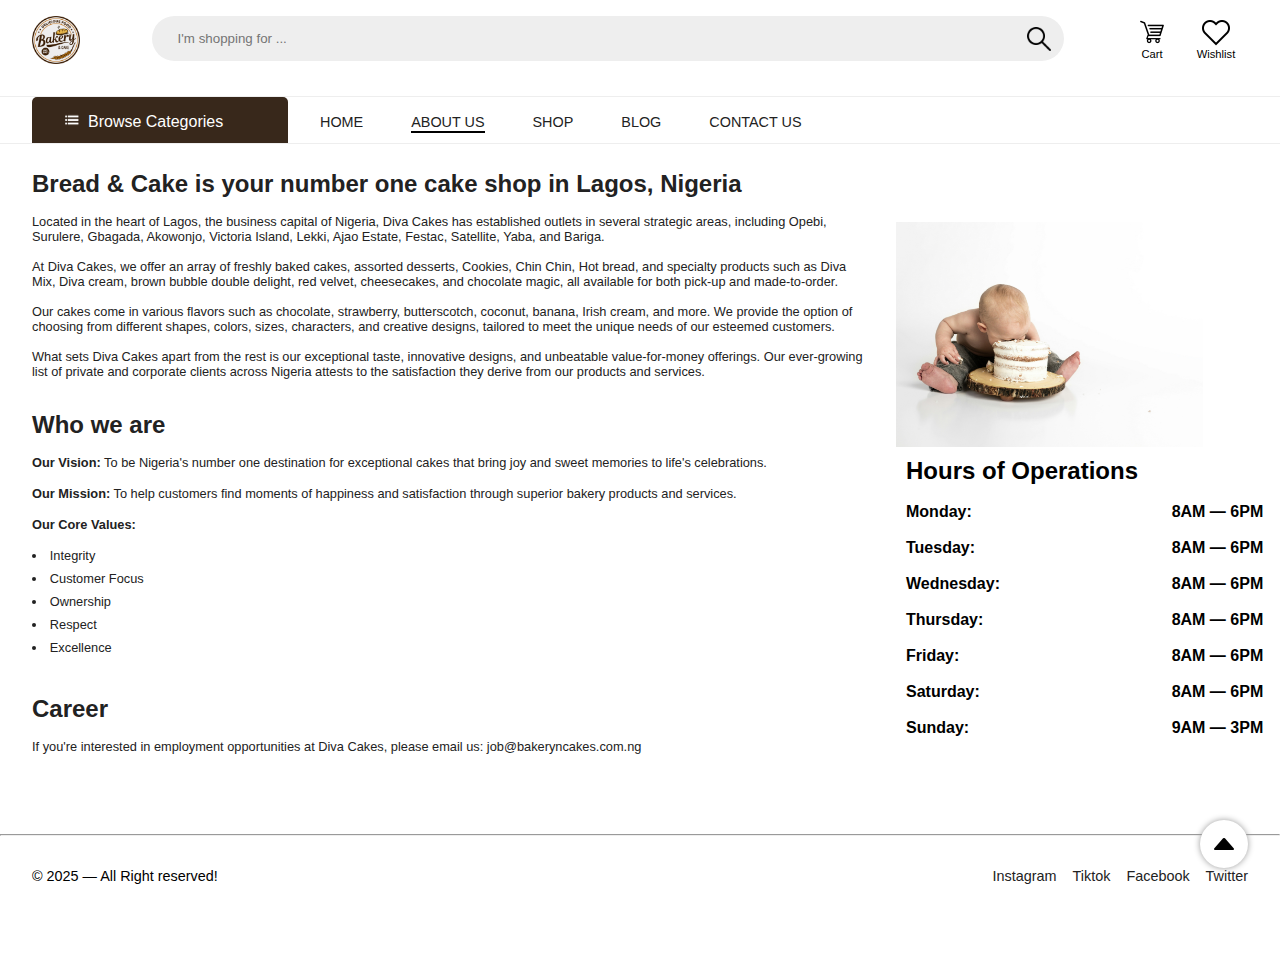
<file: about.html>
<!DOCTYPE html>
<html lang="en">
<head>
    <meta charset="UTF-8">
    <meta name="viewport" content="width=device-width, initial-scale=1.0">
    <title>Bread & Cake | About Us</title>
    <link rel="stylesheet" href="style.css">
</head>
<body>
    <header>
        <!-- TOP BAR -->
        <div class="topbar">
            <!-- LOGO -->
            <a href="index.html">
                <img src="img/logo.png" alt="Logo" class="logo">
            </a>
            <!-- SEARCH BAR -->
            <form action="/search" method="get" class="search-bar">
                <input type="search" id="site-search" name="q" placeholder="I'm shopping for ..." />
                <button type="submit"><img src="img/search.png" alt="search"></button>
            </form>
            <div class="buttons">    
                <div class="button">
                    <img src="img/cart.png" alt="Cart Icon">
                    <p>Cart</p>
                </div>
                <div class="button">
                    <img src="img/wishlist.png" alt="Wishlist Icon">
                    <p>Wishlist</p>
                </div>
            </div>
        </div>

        <!-- NAV BAR -->
        <nav class="navbar">
            <div class="categories">
                <img src="img/list.png">
                <p>Browse Categories</p>
                <ul class="category-list">
                    <li><a href="">Birthday Cakes</a></li><hr>
                    <li><a href="">Wedding Cakes</a></li><hr>
                    <li><a href="">Special Day Cakes</a></li><hr>
                    <li><a href="">Cupcakes</a></li><hr>
                    <li><a href="">Bread</a></li><hr>
                    <li><a href="">Dessert</a></li>
                </ul>
            </div>
            <ul class="nav-links" id="navLinks">
                <li><a href="index.html">Home</a></li>
                <li><a href="about.html" id="current">About Us</a></li>
                <li><a href="">Shop</a></li>
                <li><a href="">Blog</a></li>
                <li><a href="contact.html">Contact Us</a></li>
            </ul>
        </nav>
    </header>
    
    <main>
        <br><br><br><br><br>
        <section class="about-us">
            <div class="left">
                <h2 style="font-size: 1.5rem;">Bread & Cake  is your number one cake shop in Lagos, Nigeria</h2>
                <p>Located in the heart of Lagos, the business capital of Nigeria, Diva Cakes has established outlets in several strategic areas, including Opebi, Surulere, Gbagada, Akowonjo, Victoria Island, Lekki, Ajao Estate, Festac, Satellite, Yaba, and Bariga.
                <br><br>
                At Diva Cakes, we offer an array of freshly baked cakes, assorted desserts, Cookies, Chin Chin, Hot bread, and specialty products such as Diva Mix, Diva cream, brown bubble double delight, red velvet, cheesecakes, and chocolate magic, all available for both pick-up and made-to-order.
                <br><br>
                Our cakes come in various flavors such as chocolate, strawberry, butterscotch, coconut, banana, Irish cream, and more. We provide the option of choosing from different shapes, colors, sizes, characters, and creative designs, tailored to meet the unique needs of our esteemed customers.
                <br><br>
                What sets Diva Cakes apart from the rest is our exceptional taste, innovative designs, and unbeatable value-for-money offerings. Our ever-growing list of private and corporate clients across Nigeria attests to the satisfaction they derive from our products and services.</p>

                <h2 style="font-size: 1.5rem;">Who we are</h2>
                <p><b>Our Vision:</b> To be Nigeria's number one destination for exceptional cakes that bring joy and sweet memories to life's celebrations.</p>
                <p><b>Our Mission:</b> To help customers find moments of happiness and satisfaction through superior bakery products and services.</p>
                <p><b>Our Core Values:</b></p>
                <ul>
                    <li>Integrity</li>
                    <li>Customer Focus</li>
                    <li>Ownership</li>
                    <li>Respect</li>
                    <li>Excellence</li>
                </ul>

                <h2 style="font-size: 1.5rem;"> Career</h2>
                <p>If you're interested in employment opportunities at Diva Cakes, please email us: job@bakeryncakes.com.ng</p>
            </div>
            <div class="right">
                <img src="img/poster2.jpg" alt="Baby Eating Cake">
                <table>
                    <thead>
                        <tr><th>Hours of Operations</th></tr>
                    </thead>
                    <tbody>
                        <tr><th>Monday:</th><th>8AM — 6PM</th></tr>
                        <tr><th>Tuesday:</th><th>8AM — 6PM</th></tr>
                        <tr><th>Wednesday:</th><th>8AM — 6PM</th></tr>
                        <tr><th>Thursday:</th><th>8AM — 6PM</th></tr>
                        <tr><th>Friday:</th><th>8AM — 6PM</th></tr>
                        <tr><th>Saturday:</th><th>8AM — 6PM</th></tr>
                        <tr><th>Sunday:</th><th>9AM — 3PM</th></tr>
                    </tbody>
                </table>
            </div>
        </section>
    </main>

    <a href="#top" class="back-to-top">
        <img src="img/top.png" alt="back-to-top">
    </a>
    <hr>
    <footer>
        <div>© 2025 — All Right reserved!</div>
        <div>
            <a href="">Instagram</a>
            <a href="">Tiktok</a>
            <a href="">Facebook</a>
            <a href="">Twitter</a>
        </div>
    </footer>
</body>
</html>
</file>
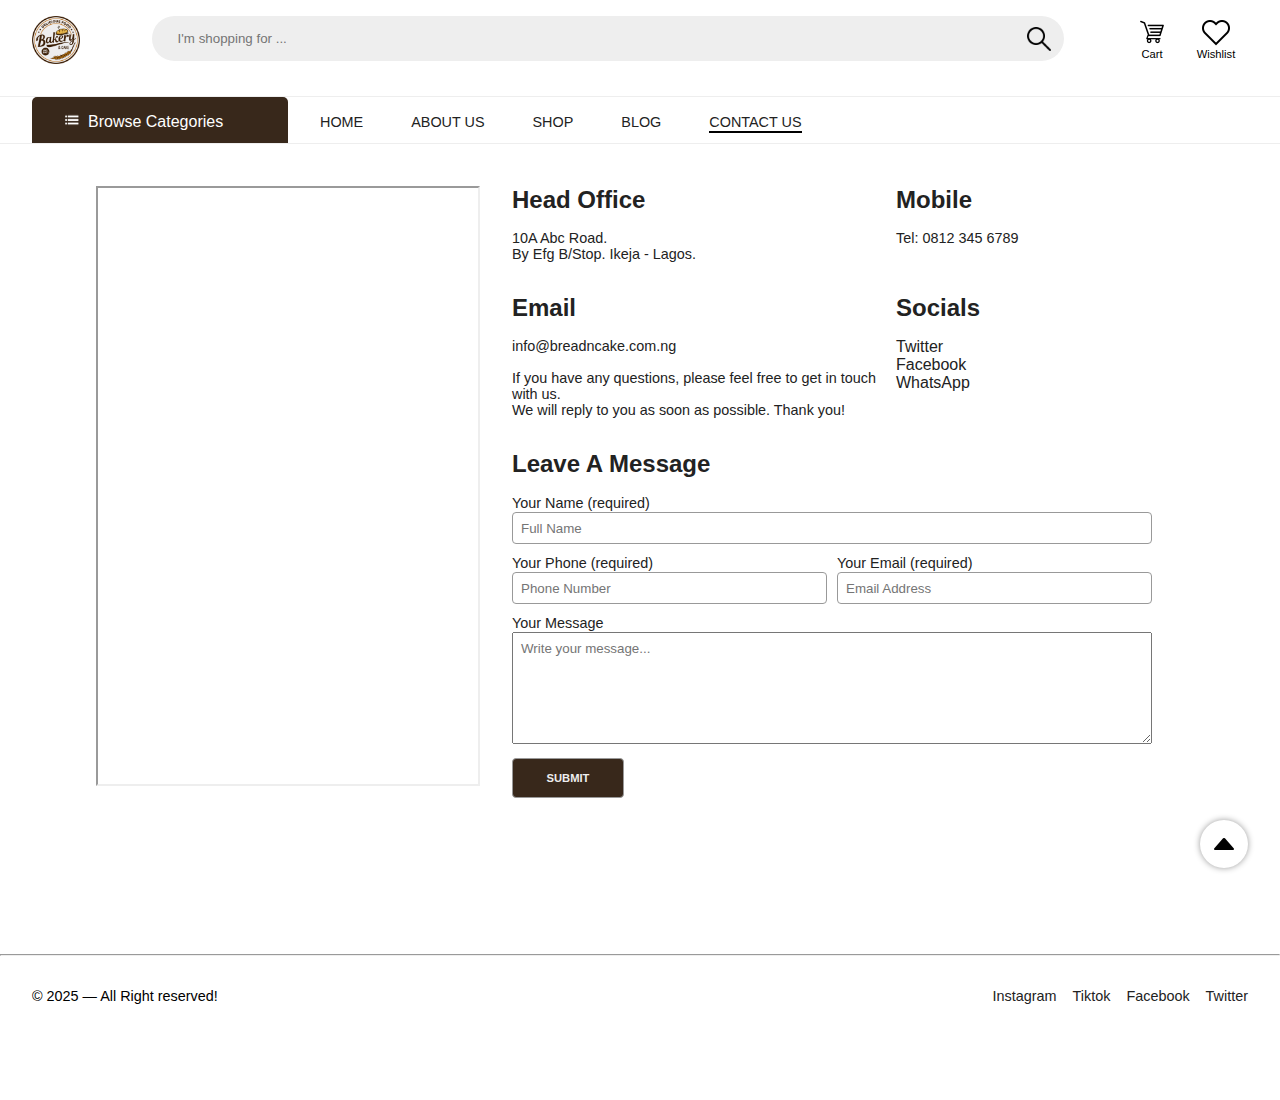
<file: contact.html>
<!DOCTYPE html>
<html lang="en">
<head>
    <meta charset="UTF-8">
    <meta name="viewport" content="width=device-width, initial-scale=1.0">
    <title>Bread & Cake | About Us</title>
    <link rel="stylesheet" href="style.css">
</head>
<body>
    <header>
        <!-- TOP BAR -->
        <div class="topbar">
            <!-- LOGO -->
            <a href="index.html">
                <img src="img/logo.png" alt="Logo" class="logo">
            </a>
            <!-- SEARCH BAR -->
            <form action="/search" method="get" class="search-bar">
                <input type="search" id="site-search" name="q" placeholder="I'm shopping for ..." />
                <button type="submit"><img src="img/search.png" alt="search"></button>
            </form>
            <div class="buttons">    
                <div class="button">
                    <img src="img/cart.png" alt="Cart Icon">
                    <p>Cart</p>
                </div>
                <div class="button">
                    <img src="img/wishlist.png" alt="Wishlist Icon">
                    <p>Wishlist</p>
                </div>
            </div>
        </div>

        <!-- NAV BAR -->
        <nav class="navbar">
            <div class="categories">
                <img src="img/list.png">
                <p>Browse Categories</p>
                <ul class="category-list">
                    <li><a href="">Birthday Cakes</a></li><hr>
                    <li><a href="">Wedding Cakes</a></li><hr>
                    <li><a href="">Special Day Cakes</a></li><hr>
                    <li><a href="">Cupcakes</a></li><hr>
                    <li><a href="">Bread</a></li><hr>
                    <li><a href="">Dessert</a></li>
                </ul>
            </div>
            <ul class="nav-links" id="navLinks">
                <li><a href="index.html">Home</a></li>
                <li><a href="about.html">About Us</a></li>
                <li><a href="">Shop</a></li>
                <li><a href="">Blog</a></li>
                <li><a href="contact.html" id="current">Contact Us</a></li>
            </ul>
        </nav>
    </header>
    
    <main>
        <br><br><br><br><br>
        <section class="contact-us">
            <div class="left">
                <iframe src="https://www.google.com/maps/embed?pb=!1m18!1m12!1m3!1d3964.0815158599735!2d3.315422!3d6.5113661!2m3!1f0!2f0!3f0!3m2!1i1024!2i768!4f13.1!3m3!1m2!1s0x103b8eec4d2983e9%3A0x1a10f29e00796d77!2sAgo%20Palace%20Way%20%26%20Enoma%20St%2C%20Ilasamaja%2C%20Okota%20102214%2C%20Lagos!5e0!3m2!1sen!2sng!4v1763162748385!5m2!1sen!2sng" loading="lazy" referrerpolicy="no-referrer-when-downgrade" width="100%" height="600px" fullscreen=""></iframe>
            </div>
            <div class="right">
                <div class="details">
                    <div>
                        <h2>Head Office</h2>
                        <p>10A Abc Road.<br>By Efg B/Stop. Ikeja - Lagos.</p>
                    </div>
                    <div>
                        <h2>Mobile</h2>
                        <p>Tel: 0812 345 6789</p>
                    </div>
                    <div>
                        <h2>Email</h2>
                        <p>info@breadncake.com.ng<br><br>If you have any questions, please feel free to get in touch with us.<br>We will reply to you as soon as possible. Thank you!</p>
                    </div>
                    <div>
                        <h2>Socials</h2>
                        <a href="">Twitter</a><br>
                        <a href="">Facebook</a><br>
                        <a href="">WhatsApp</a>
                    </div>
                </div>
                <h2>Leave A Message</h2>
                <form action="/message">
                    <div class="name">
                        <label for="full-name">Your Name (required)</label><br>
                        <input type="text" placeholder="Full Name" required>
                    </div>
                    <div class="phone">
                        <label for="phone-number">Your Phone (required)</label><br>
                        <input type="text" placeholder="Phone Number" required>
                    </div>
                    <div class="email">
                        <label for="email-address">Your Email (required)</label><br>
                        <input type="text" placeholder="Email Address" required>
                    </div>
                    <div class="message">
                        <label for="message">Your Message</label><br>
                        <textarea name="message" id="message" placeholder="Write your message..."></textarea>
                    </div>
                    <br>
                    <input type="submit" class="submit">
                </form>
            </div>
        </section>
    </main>

    <a href="#top" class="back-to-top">
        <img src="img/top.png" alt="back-to-top">
    </a>
    <hr>
    <footer>
        <div>© 2025 — All Right reserved!</div>
        <div>
            <a href="">Instagram</a>
            <a href="">Tiktok</a>
            <a href="">Facebook</a>
            <a href="">Twitter</a>
        </div>
    </footer>
</body>
</html>
</file>
<file: style.css>
* {
    margin: 0;
    padding: 0;
    box-sizing: border-box;
    font-family: Helvetica, Arial, sans-serif;
}

input[type="search"]::-ms-clear {
    display: none;
    width: 0;
    height: 0;
}
input[type="search"]::-ms-reveal {
    display: none;
    width: 0;
    height: 0;
}
    input[type="search"]::-webkit-search-decoration,
    input[type="search"]::-webkit-search-cancel-button,
    input[type="search"]::-webkit-search-results-button,
    input[type="search"]::-webkit-search-results-decoration {
    display: none;
}

.topbar {
    position: fixed;
    top: 0;
    width: 100%;
    height: 6rem;

    display: flex;
    justify-content: space-between;
    padding: 1rem 2rem;

    background-color: #fff;
}

.logo {
    width: 3rem;

    margin-right: 1rem;
}

.search-bar {
    width: 75%;
    height: 2.8rem;
    padding-inline: 2vw;

    background-color: #eee;
    border-radius: 2rem;
    
    display: flex;
    align-items: center;
    justify-content: space-between;

    input {
        width: 98%;
        height: 2rem;
        padding: auto;

        background-color: #eee;
        border: 0;
        outline: none !important;
    }
    button {
        all: unset;

        img {
            margin-right: -1vw;
            padding-top: 5px;
            width: 1.5rem;
        }
    }
    button:hover{
        cursor: pointer;
    }
}


.buttons {
    display: flex;
}
.button {
    width: 4rem;
    height: 4rem;

    display: flex;
    flex-direction: column;
    align-items: center;

    font-size: 0.7rem;

    img {
        width: 2rem;
    }
}

.button :hover {
    cursor: pointer;
}


.navbar {
    position: fixed;
    top: 6rem;
    width: 100%;
    height: 3rem;

    display: flex;
    padding: 0 2rem;

    font-size: 1rem;
    border-block: 1px solid #eee;
    background-color: #fff;
}
.categories {
    padding: 1rem 2rem;
    min-width: 16rem;

    display: flex;

    border-top-left-radius: 5px;
    border-top-right-radius: 5px;
    background-color: #38281b;
    color: #fff;

    img {
        width: 1rem;
        filter: invert();
        margin-right: 0.5rem;
    }

    .category-list {
        position: absolute;
        top: 2.9rem;
        left: 2rem;
        min-width: 16rem;
        padding-inline: 2rem;

        display: block;
        visibility: hidden;
        opacity: 0;

        border: 2px solid #38281b;
        border-top: none;
        border-bottom-right-radius: 5px;
        border-bottom-left-radius: 5px;
        background-color: #fff;
        list-style: none;

        transition: visibility 0s, opacity 0.3s ease-in;

        li {
        }
        a {
            width: 100%;
            height: 2.4rem;
            padding: 0.8rem;

            display: block;
            color: #222;            
            text-decoration: none;
        }
        a:hover {
            color: #e5b54b;
        }
    }
}
.categories:hover {
    cursor: pointer;

    .category-list {
        visibility: visible;
        opacity: 1;
    }
}
.nav-links {
    display: flex;
    padding: 1rem 2rem;

    list-style: none;
    gap: 3rem;
}
.nav-links li a{
    font-size: 0.9rem;
    color: #222;
    text-transform: uppercase;
    text-decoration: none;
}
.nav-links li a::after {
    content: '';
    width: 0px;
    height: 1.5px;
    display: block;
    background: black;
    transition: 0.3s ease-out;
}
.nav-links li a:hover::after {
    width: 100%;
}
#current::after {
    width: 100%;
}

.hamburger {
    display: none;
    cursor: pointer;
}
.hamburger img {
    width: 32px;
}


.hero {
    margin-top: 10rem;
    margin-inline: 1rem;

    
    #hero {
        height: 36rem;
        width: 100%;
        
        content: url("img/Hero1.jpg");
        object-fit: cover;
        object-position: 0 0;

        animation-name: heroAnim;
        animation-duration: 20s;
        animation-fill-mode: forwards;
        animation-iteration-count: infinite;
    }
}

@keyframes heroAnim {
    0%, 18% {
        content: url("img/Hero1.jpg");
    }
    20%,  38%{
        content: url("img/Hero2.jpg");
    }
    40%, 58% {
        content: url("img/Hero3.jpg");
    }
    60%,  78%{
        content: url("img/Hero4.jpg");
    }
    80%, 98%{
        content: url("img/Hero5.jpg");
    }
    100% {
        content: url("img/Hero1.jpg");
    }
}

.info {
    display: grid;
    grid-template-columns: auto auto auto auto;
    justify-content: space-evenly;

    div {
        margin: 1rem;
        padding: 1rem;
        padding-top: 0;

        border: 1px solid #eee;
        h2 {
            font-size: 1rem;
        }
        p {
            font-size: 0.9rem;
        }
    }
    div:hover {
        cursor: pointer;
    }
}

.about-us {
    padding-bottom: 2rem;

    display: grid;
    grid-template-columns: auto 30vw;

    .left {
        margin: 2rem;
        margin-top: 4rem;
        text-align: center;

        color: #222;

        h1 {
            padding-bottom: 1rem;

            font-size: 3rem;
            font-weight: 300;
        }
        h3 {
            color: #e5b54b;
            font-size: 1rem;
            font-weight: lighter;
        }
        h2 {
            padding-block: 1rem;
            text-align: left;
            font-size: 1rem;
        }
        p {
            padding-bottom: 1rem;
            text-align: left;
            font-size: 0.8rem;
        }
        ul {
            padding-bottom: 1rem;
            text-align: left;
            list-style: inside;
        }
        li {
            font-size: 0.8rem;
            padding-bottom: 0.5rem;
        }
    }
    .right {
        display: flex;
        flex-direction: column;
        justify-content: center;
        img {
            margin-top: 20%;
            width: 80%;
        }
        table {
            text-align: left;
            
            thead {
                font-size: 1.5rem;
            }
            th {
                padding: 0.5rem;
            }
        }
    }
}

.contact-us {
    margin: 6rem;
    padding-bottom: 2rem;

    display: grid;
    grid-template-columns: 30vw auto;

    .left {
    }
    .right {
        height: 40rem;

        padding-inline: 2rem;
        align-content: space-between;

        color: #222;

        .details {
            display: grid;
            grid-template-columns: 30vw auto;
        }
        h2 {
            margin-bottom: 1rem;
        }
        p {
            font-size: 0.9rem;
            margin-bottom: 2rem;
        }
        a {
            text-decoration: none;
            color: #222;
        }
    }

    form {
        display: grid;
        grid-template-columns: auto auto; 
        gap: 10px;

        color: #222;

        .name {
            grid-column: 1 / span 2;
            grid-row: 1; 
        }
        .phone {
            grid-column: 1;
            grid-row: 2;
        }
        .email {
            grid-column: 2;
            grid-row: 2;
        }
        .message {
            grid-column: 1 / span 2;
            grid-row: 3;
        }
        .submit {
            grid-column: 1;
            grid-row: 4;

            width: 7rem;
            height: 2.5rem;

            background-color: #38281b;
            color: #eee;
            font-size: 0.7rem;
            font-weight: bold;
            text-transform: uppercase;
        }
        .submit:hover{
            cursor: pointer;
            background-color: #e5b54b;
            transition: background-color 0.2s;
        }

        label {
            font-size: 0.9rem;
        }
        input {
            width: 100%;
            height: 2rem;
            padding: 0.5rem;

            border: 1px solid #999;
            border-radius: 4px;
        }
        input:focus {
            outline: none !important;
            background-color: #eee;
        }
        textarea {
            width: 100%;
            height: 7rem;
            padding: 0.5rem;
        }
        textarea:focus {
            outline: none !important;
            background-color: #eee;
        }
    }
}

.back-to-top {
    position: fixed;
    bottom: 2rem;
    right: 2rem;
    width: 3rem;
    height: 3rem;
    padding: 0.5rem;

    display: block;
    background-color: #fff;
    border-radius: 50%;
    box-shadow: 0 0 0.4rem #999;

    img {
        width: 2rem;
    }
}
.back-to-top:hover {
    box-shadow: 0 0 0.8rem #999;

    transition: all 0.5s;
}


footer {
    padding: 2rem;
    padding-bottom: 6rem;

    display: flex;
    flex-wrap: wrap;
    gap: 1rem;
    justify-content: space-between;
    
    font-size: 0.9rem;

    div {
        display: flex;
        gap: 1rem;

        a {
            color: #222;
            text-decoration: none;
        }
    }
}


/* RESPONSIVENESS */
@media (max-width: 992px) {
    .navbar {
        display: none;
    }

    .hero {
        margin-top: 0;
    }

    .info {
        grid-template-columns: auto auto;
    }

    .about-us {
        grid-template-columns: auto;
    }

    .contact-us {
        grid-template-columns: auto;
        height: 92rem;

        .right {
            .details {
                grid-template-columns: auto;
            }
            form {
                .name {
                    grid-column: 1;
                    grid-row: 1; 
                }
                .phone {
                    grid-column: 1;
                    grid-row: 2;
                }
                .email {
                    grid-column: 1;
                    grid-row: 3;
                }
                .message {
                    grid-column: 1;
                    grid-row: 4;
                }
                .submit {
                    grid-column: 1;
                    grid-row: 5;
                }
            }
        }
    }
}

/* RESPONSIVENESS */
@media (max-width: 600px) {
    .info {
        grid-template-columns: auto;
    }

    footer {
        flex-direction: column;
        align-items: center;
    }
}
</file>
